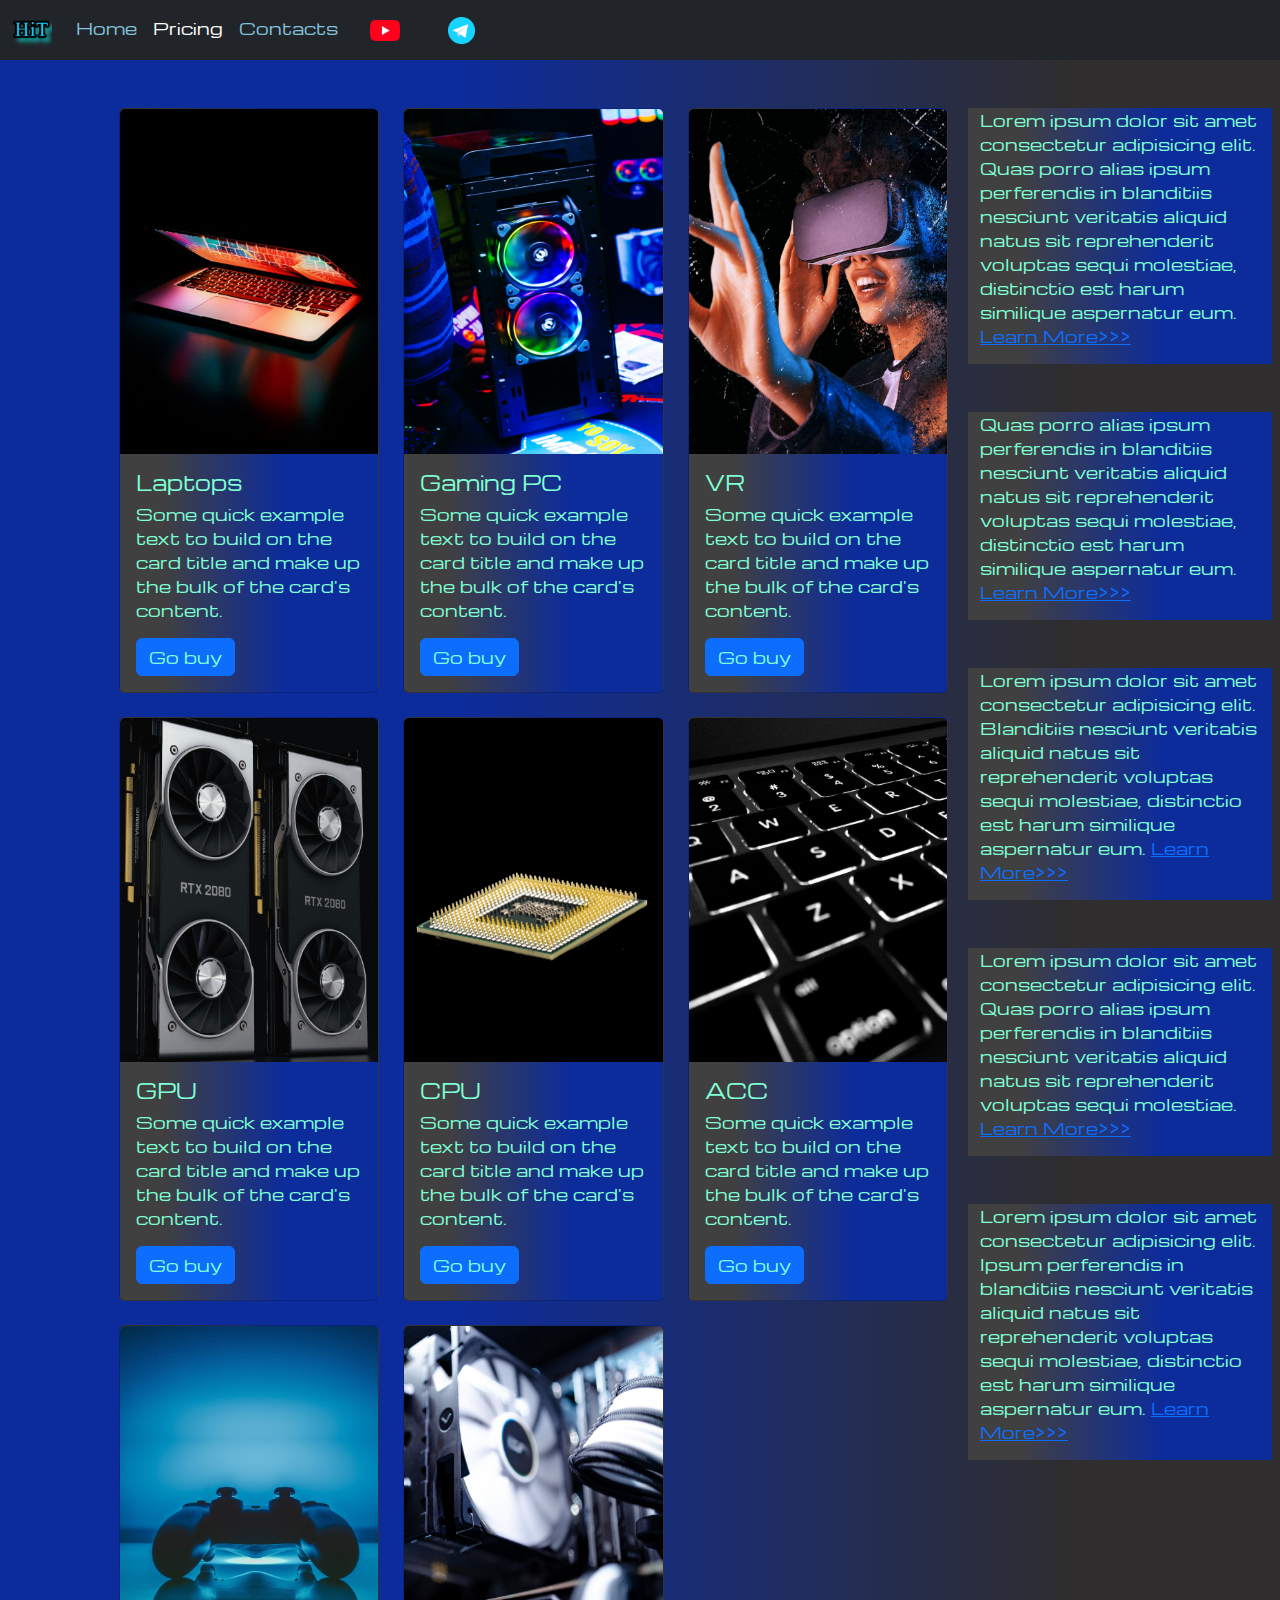
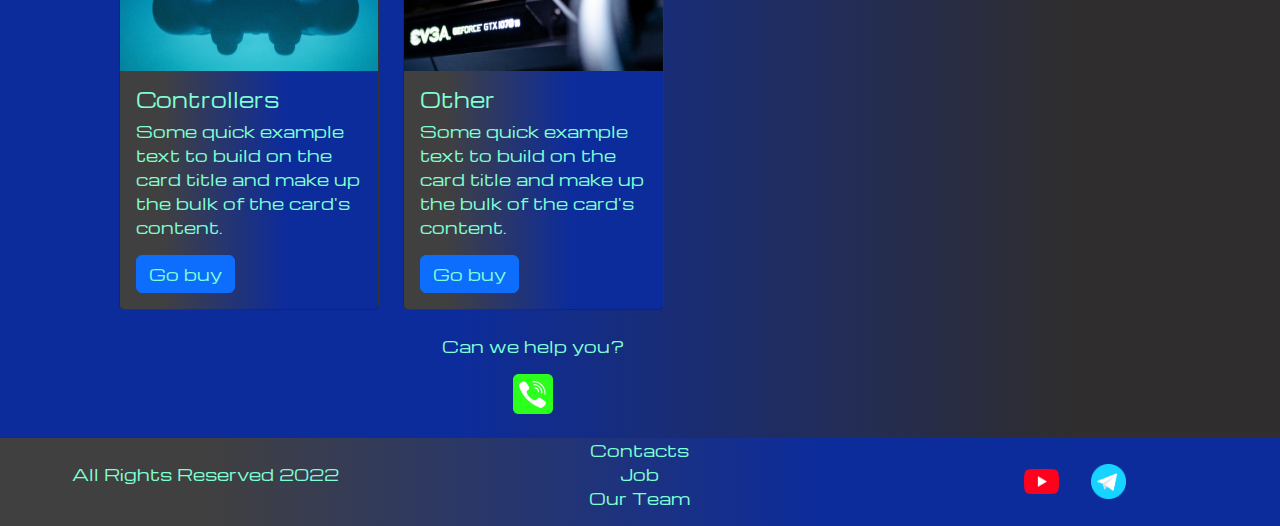
<file: Bs5 work/pricing.html>
<!DOCTYPE html>
<html lang="en">

<head>
  <meta charset="UTF-8">
  <meta name="viewport" content="width=device-width, initial-scale=1.0">
  <link href="https://cdn.jsdelivr.net/npm/bootstrap@5.3.3/dist/css/bootstrap.min.css" rel="stylesheet"
    integrity="sha384-QWTKZyjpPEjISv5WaRU9OFeRpok6YctnYmDr5pNlyT2bRjXh0JMhjY6hW+ALEwIH" crossorigin="anonymous">
  <link rel="stylesheet" href="source/styles/mycss.css">
  <title>PC Shope</title>
</head>

<body>
  <header>
    <nav class="navbar navbar-expand-lg bg-dark">
      <div class="container-fluid">
        <a class="navbar-brand" href="/"> <img src="source/failes/logo.png" alt=""> </a>
        <button class="navbar-toggler" type="button" data-bs-toggle="collapse" data-bs-target="#navbarNav"
          aria-controls="navbarNav" aria-expanded="false" aria-label="Toggle navigation">
          <span class="navbar-toggler-icon"></span>
        </button>
        <div class="collapse navbar-collapse" id="navbarNav">
          <ul class="navbar-nav">
            <li class="nav-item">
              <a class="nav-link" aria-current="page" href="/">Home</a>
            </li>
            <li class="nav-item">
              <a class="nav-link active" href="pricing.html">Pricing</a>
            </li>
            <li class="nav-item">
              <a class="nav-link " href="pricing.html">Contacts</a>
            </li>
            <li class="nav-item">
              <a class="nav-link " href="pricing.html">
                <img style="width: 30px;margin-inline: 1em;" src="source/failes/yt.png" alt="...">
              </a>
            </li>
            <li class="nav-item">
              <a class="nav-link " href="pricing.html">
                <img style="width: 27px;margin-inline: 1em;" src="source/failes/tg.png" alt="...">
              </a>
            </li>
          </ul>
        </div>
      </div>
    </nav>
  </header>

  <section>
    <div class="container-fluid mt-4">
      <div class="row">
        <div class="col-lg-1">

        </div>

        <div class="col-lg-8 col-mg-12">
          <div class="row">
            <div class="col-lg-4 col-md-6 mt-4">
              <div class="card">
                <a href="#"><img src="source/imagers/laptop.png" class="card-img-top" alt="Laptop"></a>
                <div class="card-body">
                  <h5 class="card-title"><a href="#">Laptops</a></h5>
                  <p class="card-text"><a href="#">
                    Some quick example text to build on the card title and make up the bulk of the
                      card's
                      content.
                  </a></p>
                  <a href="#" class="btn btn-primary">Go buy</a>
                </div>
              </div>
            </div>
            <div class="col-lg-4 col-md-6 mt-4">
              <div class="card">
                <a href="#"><img src="source/imagers/gaming pc.png" class="card-img-top" alt="Gaming PC"></a>
                <div class="card-body">
                  <h5 class="card-title"><a href="#">Gaming PC</a></h5>
                  <p class="card-text"><a href="#">
                    Some quick example text to build on the card title and make up the bulk of the
                      card's
                      content.
                  </a></p>
                  <a href="#" class="btn btn-primary">Go buy</a>
                </div>
              </div>
            </div>
            <div class="col-lg-4 col-md-6 mt-4">
              <div class="card">
                <a href="#"><img src="source/imagers/vr.png" class="card-img-top" alt="VR"></a>
                <div class="card-body">
                  <h5 class="card-title"><a href="#">VR</a></h5>
                  <p class="card-text"><a href="#">
                    Some quick example text to build on the card title and make up the bulk of the
                      card's
                      content.
                  </a></p>
                  <a href="#" class="btn btn-primary">Go buy</a>
                </div>
              </div>
            </div>
            <div class="col-lg-4 col-md-6 mt-4">
              <div class="card">
                <a href="#"><img src="source/imagers/gpu.png" class="card-img-top" alt="VR"></a>
                <div class="card-body">
                  <h5 class="card-title"><a href="#">GPU</a></h5>
                  <p class="card-text"><a href="#">
                    Some quick example text to build on the card title and make up the bulk of the
                      card's
                      content.
                  </a></p>
                  <a href="#" class="btn btn-primary">Go buy</a>
                </div>
              </div>
            </div>
            <div class="col-lg-4 col-md-6 mt-4">
              <div class="card">
                <a href="#"><img src="source/imagers/cpu.png" class="card-img-top" alt="VR"></a>
                <div class="card-body">
                  <h5 class="card-title"><a href="#">CPU</a></h5>
                  <p class="card-text"><a href="#">
                    Some quick example text to build on the card title and make up the bulk of the
                      card's
                      content.
                  </a></p>
                  <a href="#" class="btn btn-primary">Go buy</a>
                </div>
              </div>
            </div>
            <div class="col-lg-4 col-md-6 mt-4">
              <div class="card">
                <a href="#"><img src="source/imagers/acc.png" class="card-img-top" alt="VR"></a>
                <div class="card-body">
                  <h5 class="card-title"><a href="#">ACC</a></h5>
                  <p class="card-text"><a href="#">
                    Some quick example text to build on the card title and make up the bulk of the
                      card's
                      content.
                  </a></p>
                  <a href="#" class="btn btn-primary">Go buy</a>
                </div>
              </div>
            </div>
            <div class="col-lg-4 col-md-6 mt-4">
              <div class="card">
                <a href="#"><img src="source/imagers/controller.png" class="card-img-top" alt="VR"></a>
                <div class="card-body">
                  <h5 class="card-title"><a href="#">Controllers</a></h5>
                  <p class="card-text"><a href="#">
                    Some quick example text to build on the card title and make up the bulk of the
                      card's
                      content.
                  </a></p>
                  <a href="#" class="btn btn-primary">Go buy</a>
                </div>
              </div>
            </div>
            <div class="col-lg-4 col-md-6 mt-4">
              <div class="card">
                <a href="#"><img src="source/imagers/other.png" class="card-img-top" alt="VR"></a>
                <div class="card-body">
                  <h5 class="card-title"><a href="#">Other</a></h5>
                  <p class="card-text"><a href="#">
                    Some quick example text to build on the card title and make up the bulk of the
                      card's
                      content.
                  </a></p>
                  <a href="#" class="btn btn-primary">Go buy</a>
                </div>
              </div>
            </div>


          </div>
          <div class="col-lg-12 col-mg-12 text-center mt-4">
            <p>Can we help you?</p>
          </div>

          <div class="col-lg-12 col-mg-12 text-center">
            <img class="call-anim" style="width: 40px;" src="source/failes/phone.png" alt="...">            
          </div>
        </div>

        <div class="col-lg-3 col-mg-12">
          <div class="row px-2">
            <div class="col-lg-12 sidebar my-4">
              <p>Lorem ipsum dolor sit amet consectetur adipisicing elit. Quas porro alias ipsum perferendis in blanditiis nesciunt veritatis aliquid natus sit reprehenderit voluptas sequi molestiae, distinctio est harum similique aspernatur eum. <a href="#">Learn More>>></a></p>
            </div>
            <div class="col-lg-12 sidebar my-4">
              <p> Quas porro alias ipsum perferendis in blanditiis nesciunt veritatis aliquid natus sit reprehenderit voluptas sequi molestiae, distinctio est harum similique aspernatur eum. <a href="#">Learn More>>></a></p>
            </div>
            <div class="col-lg-12 sidebar my-4">
              <p>Lorem ipsum dolor sit amet consectetur adipisicing elit. Blanditiis nesciunt veritatis aliquid natus sit reprehenderit voluptas sequi molestiae, distinctio est harum similique aspernatur eum. <a href="#">Learn More>>></a></p>
            </div>
            <div class="col-lg-12 sidebar my-4">
              <p>Lorem ipsum dolor sit amet consectetur adipisicing elit. Quas porro alias ipsum perferendis in blanditiis nesciunt veritatis aliquid natus sit reprehenderit voluptas sequi molestiae. <a href="#">Learn More>>></a></p>
            </div>
            <div class="col-lg-12 sidebar my-4">
              <p>Lorem ipsum dolor sit amet consectetur adipisicing elit. Ipsum perferendis in blanditiis nesciunt veritatis aliquid natus sit reprehenderit voluptas sequi molestiae, distinctio est harum similique aspernatur eum. <a href="#">Learn More>>></a></p>
            </div>
          </div>
        </div>

      </div>
    </div>
  </section>

  <footer class="mt-4">
    <div class="conteiner-fluid">
      <div class="row">
        <div class="col-lg-4 col-mg-12 footer-text text-center">
          <p>All Rights Reserved 2022</p>
        </div>
        <div class="col-lg-4 col-mg-12 footer-text text-center">
          <p>Contacts <br>Job <br>Our Team</p>
        </div>
        <div class="col-lg-4 col-mg-12 media-links">
          <img style="width: 35px;margin-inline: 1em;" src="source/failes/yt.png" alt="...">
          <img style="width: 35px;margin-inline: 1em;" src="source/failes/tg.png" alt="...">
        </div>
      </div>
    </div>
  </footer>


  <script src="https://cdn.jsdelivr.net/npm/bootstrap@5.3.3/dist/js/bootstrap.bundle.min.js"
    integrity="sha384-YvpcrYf0tY3lHB60NNkmXc5s9fDVZLESaAA55NDzOxhy9GkcIdslK1eN7N6jIeHz"
    crossorigin="anonymous"></script>
</body>

</html>
</file>
<file: Bs5 work/source/styles/mycss.css>
@import url(https://fonts.googleapis.com/css?family=Michroma&display=swap);

body{
    font-family: Michroma, serif;
    background: linear-gradient(90deg, #0d2c9b 36%, #2f2d2d 84%);
}

p{
    color: aquamarine;
}

.nav-link{
    color: rgb(130, 195, 219);
}

.navbar-nav .nav-link.active{
    color: white;
}

.navbar-brand img{
    width: 40px;
}

.navbar-toggler{
    background-color: white;
}

.sidebar{
    color: aquamarine;
    background: linear-gradient(270deg, #0d2c9b 36%, #414040 84%);
}

.card{
    background: linear-gradient(270deg, #0d2c9b 36%, #414040 84%);
}

.card a{
    text-decoration: none;
    color: aquamarine;
}

.slide-text,
.footer-text
{
    color: aquamarine;
    margin: auto auto;
}

footer,
.btn-outline-primary
{
    background: linear-gradient(270deg, #0d2c9b 36%, #414040 84%);

}

.media-links{
    display: flex;
    justify-content: center;
    align-items: center;
}

.call-anim{ 
    animation: call 2s linear 0s infinite normal forwards;
}

@keyframes call {
	0%,
	100% {
		transform: translateX(0%);
		transform-origin: 50% 50%;
	}

	15% {
		transform: translateX(-30px) rotate(-6deg);
	}

	30% {
		transform: translateX(15px) rotate(6deg);
	}

	45% {
		transform: translateX(-15px) rotate(-3.6deg);
	}

	60% {
		transform: translateX(9px) rotate(2.4deg);
	}

	75% {
		transform: translateX(-6px) rotate(-1.2deg);
	}
}

@media (max-width: 755px){
    .carouselExampleIndicators{
        display: none;
    }
}
</file>
